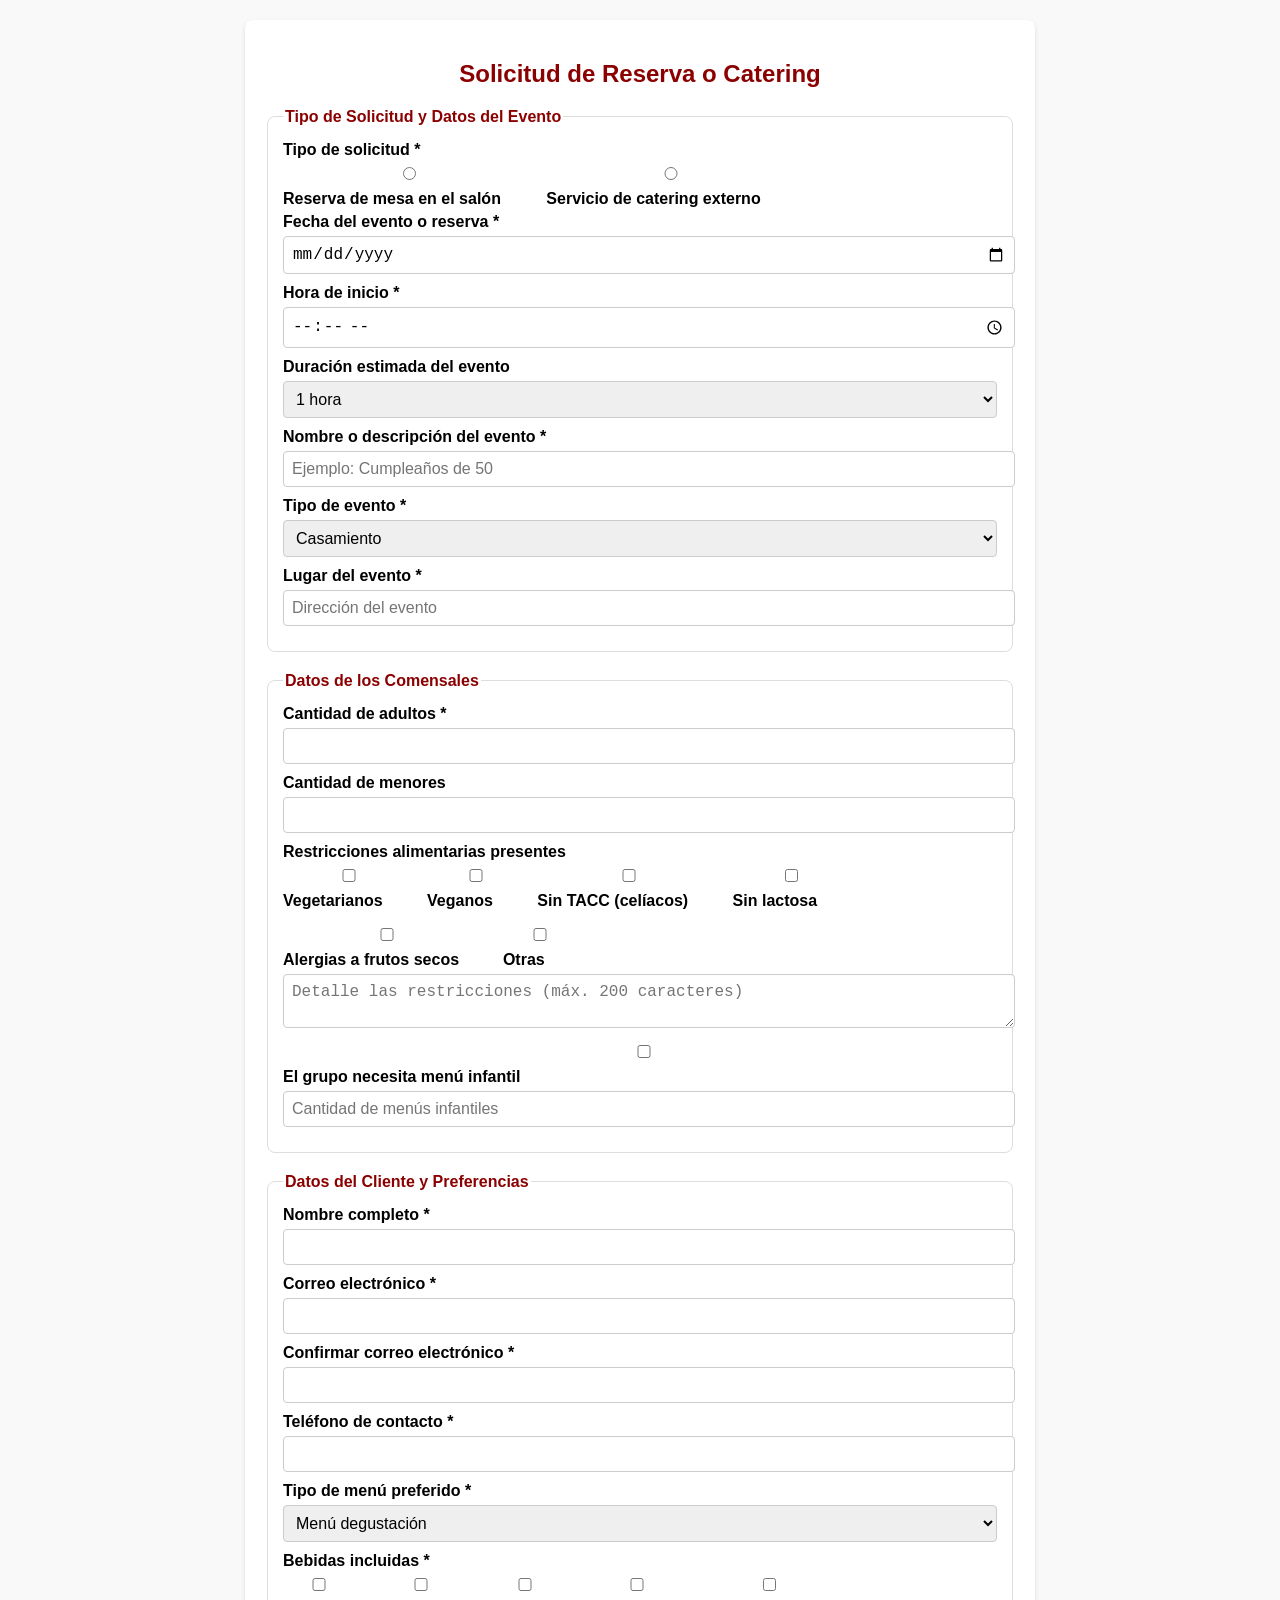
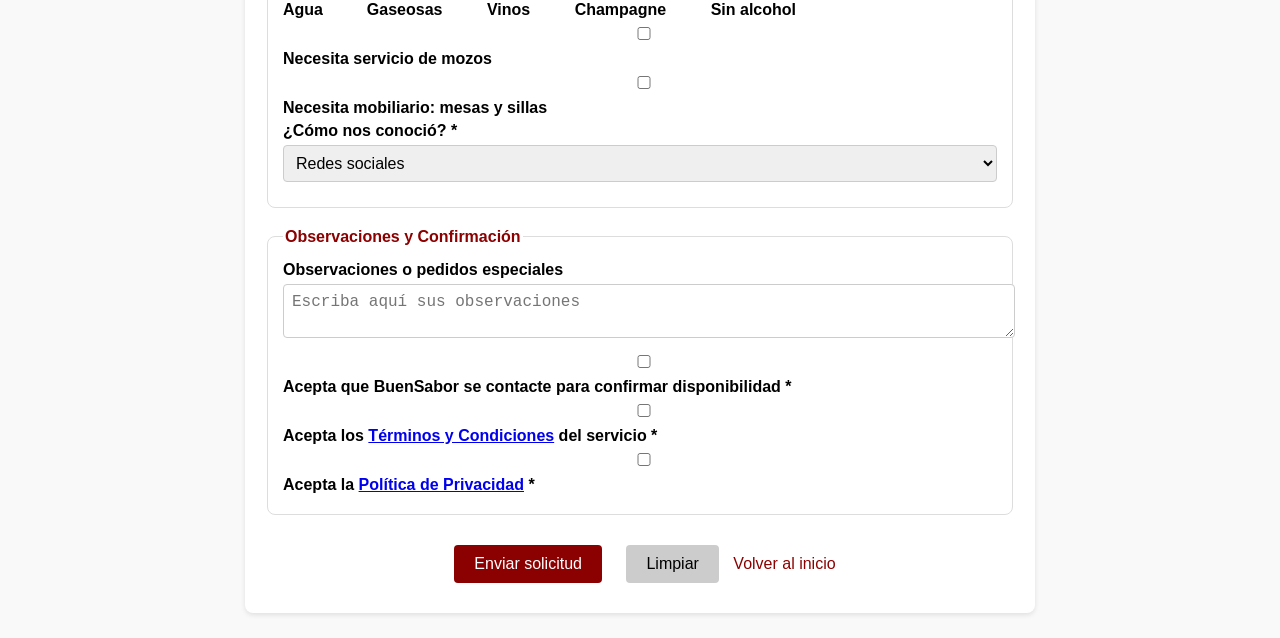
<file: solicitud.html>
<!DOCTYPE html>
<html lang="en">
<head>
    <meta charset="UTF-8">
    <meta name="viewport" content="width=device-width, initial-scale=1.0">
    <title>Solicitud de Reserva o Catering</title>
    <style>
        body {
            font-family: Arial, sans-serif;
            margin: 0;
            padding: 0;
            background-color: #f9f9f9;
        }
        form {
            max-width: 750px;
            margin: 20px auto;
            padding: 20px;
            background-color: #fff;
            border-radius: 8px;
            box-shadow: 0 2px 5px rgba(0, 0, 0, 0.1);
        }
        h2 {
            text-align: center;
            color: #8B0000;
        }
        fieldset {
            border: 1px solid #ddd;
            border-radius: 8px;
            margin-bottom: 20px;
            padding: 15px;
        }
        legend {
            font-weight: bold;
            color: #8B0000;
        }
        label {
            display: block;
            margin-bottom: 5px;
            font-weight: bold;
        }
        input, select, textarea {
            width: 100%;
            padding: 8px;
            margin-bottom: 10px;
            border: 1px solid #ccc;
            border-radius: 4px;
            font-size: 1rem;
        }
        input:focus, select:focus, textarea:focus {
            border-color: #FFD700;
            box-shadow: 0 0 5px rgba(255, 215, 0, 0.5);
            outline: none;
        }
        .campo-error {
            border-color: red;
        }
        .campo-ok {
            border-color: green;
        }
        .checkbox-group, .radio-group {
            display: flex;
            flex-wrap: wrap;
            gap: 10px;
        }
        .checkbox-group label, .radio-group label {
            display: inline-block;
            margin-right: 10px;
        }
        .actions {
            text-align: center;
        }
        .actions button {
            padding: 10px 20px;
            margin: 10px;
            border: none;
            border-radius: 4px;
            font-size: 1rem;
            cursor: pointer;
        }
        .actions .submit {
            background-color: #8B0000;
            color: #fff;
        }
        .actions .reset {
            background-color: #ccc;
            color: #000;
        }
        .actions a {
            display: inline-block;
            margin-top: 10px;
            text-decoration: none;
            color: #8B0000;
        }
        @media (max-width: 768px) {
            input, select, textarea {
                width: 100%;
            }
        }
    </style>
</head>
<body>
    <form>
        <h2>Solicitud de Reserva o Catering</h2>

        <!-- Sección A: Tipo de Solicitud y Datos del Evento -->
        <fieldset>
            <legend>Tipo de Solicitud y Datos del Evento</legend>
            <label>Tipo de solicitud *</label>
            <div class="radio-group">
                <label><input type="radio" name="tipo-solicitud" value="reserva" required> Reserva de mesa en el salón</label>
                <label><input type="radio" name="tipo-solicitud" value="catering" required> Servicio de catering externo</label>
            </div>
            <label for="fecha">Fecha del evento o reserva *</label>
            <input type="date" id="fecha" name="fecha" required>
            <label for="hora">Hora de inicio *</label>
            <input type="time" id="hora" name="hora" required>
            <label for="duracion">Duración estimada del evento</label>
            <select id="duracion" name="duracion">
                <option value="1">1 hora</option>
                <option value="2">2 horas</option>
                <option value="3">3 horas</option>
                <option value="4">4 horas o más</option>
            </select>
            <label for="descripcion-evento">Nombre o descripción del evento *</label>
            <input type="text" id="descripcion-evento" name="descripcion-evento" placeholder="Ejemplo: Cumpleaños de 50" required>
            <label for="tipo-evento">Tipo de evento *</label>
            <select id="tipo-evento" name="tipo-evento">
                <option value="casamiento">Casamiento</option>
                <option value="cumpleaños">Cumpleaños</option>
                <option value="corporativo">Evento corporativo</option>
                <option value="desayuno">Desayuno o coffee break</option>
                <option value="otro">Otro</option>
            </select>
            <label for="lugar-evento">Lugar del evento *</label>
            <input type="text" id="lugar-evento" name="lugar-evento" placeholder="Dirección del evento" required>
        </fieldset>

        <!-- Sección B: Datos de los Comensales -->
        <fieldset>
            <legend>Datos de los Comensales</legend>
            <label for="adultos">Cantidad de adultos *</label>
            <input type="number" id="adultos" name="adultos" min="1" max="200" required>
            <label for="menores">Cantidad de menores</label>
            <input type="number" id="menores" name="menores" min="0" max="50">
            <label>Restricciones alimentarias presentes</label>
            <div class="checkbox-group">
                <label><input type="checkbox" name="restricciones" value="vegetarianos"> Vegetarianos</label>
                <label><input type="checkbox" name="restricciones" value="veganos"> Veganos</label>
                <label><input type="checkbox" name="restricciones" value="sin-tacc"> Sin TACC (celíacos)</label>
                <label><input type="checkbox" name="restricciones" value="sin-lactosa"> Sin lactosa</label>
                <label><input type="checkbox" name="restricciones" value="alergias"> Alergias a frutos secos</label>
                <label><input type="checkbox" name="restricciones" value="otras"> Otras</label>
            </div>
            <textarea id="otras-restricciones" name="otras-restricciones" placeholder="Detalle las restricciones (máx. 200 caracteres)" maxlength="200"></textarea>
            <label><input type="checkbox" name="menu-infantil"> El grupo necesita menú infantil</label>
            <input type="number" id="cantidad-menu-infantil" name="cantidad-menu-infantil" placeholder="Cantidad de menús infantiles">
        </fieldset>

        <!-- Sección C: Datos del Cliente y Preferencias -->
        <fieldset>
            <legend>Datos del Cliente y Preferencias</legend>
            <label for="nombre">Nombre completo *</label>
            <input type="text" id="nombre" name="nombre" required>
            <label for="email">Correo electrónico *</label>
            <input type="email" id="email" name="email" required>
            <label for="confirmar-email">Confirmar correo electrónico *</label>
            <input type="email" id="confirmar-email" name="confirmar-email" required>
            <label for="telefono">Teléfono de contacto *</label>
            <input type="tel" id="telefono" name="telefono" required>
            <label for="menu-preferido">Tipo de menú preferido *</label>
            <select id="menu-preferido" name="menu-preferido">
                <option value="degustacion">Menú degustación</option>
                <option value="clasico">Menú clásico</option>
                <option value="infantil">Menú infantil predominante</option>
                <option value="definir">A definir con el chef</option>
            </select>
            <label>Bebidas incluidas *</label>
            <div class="checkbox-group">
                <label><input type="checkbox" name="bebidas" value="agua" required> Agua</label>
                <label><input type="checkbox" name="bebidas" value="gaseosas" required> Gaseosas</label>
                <label><input type="checkbox" name="bebidas" value="vinos" required> Vinos</label>
                <label><input type="checkbox" name="bebidas" value="champagne" required> Champagne</label>
                <label><input type="checkbox" name="bebidas" value="sin-alcohol" required> Sin alcohol</label>
            </div>
            <label><input type="checkbox" name="mozos"> Necesita servicio de mozos</label>
            <label><input type="checkbox" name="mobiliario"> Necesita mobiliario: mesas y sillas</label>
            <label for="conocio">¿Cómo nos conoció? *</label>
            <select id="conocio" name="conocio">
                <option value="redes">Redes sociales</option>
                <option value="recomendacion">Recomendación</option>
                <option value="busqueda">Búsqueda web</option>
                <option value="cliente">Fue cliente antes</option>
                <option value="otro">Otro</option>
            </select>
        </fieldset>

        <!-- Sección D: Observaciones y Confirmación -->
        <fieldset>
            <legend>Observaciones y Confirmación</legend>
            <label for="observaciones">Observaciones o pedidos especiales</label>
            <textarea id="observaciones" name="observaciones" maxlength="350" placeholder="Escriba aquí sus observaciones"></textarea>
            <label><input type="checkbox" name="contacto" required> Acepta que BuenSabor se contacte para confirmar disponibilidad *</label>
            <label><input type="checkbox" name="terminos" required> Acepta los <a href="#">Términos y Condiciones</a> del servicio *</label>
            <label><input type="checkbox" name="privacidad" required> Acepta la <a href="#">Política de Privacidad</a> *</label>
        </fieldset>

        <!-- Botones de acción -->
        <div class="actions">
            <button type="submit" class="submit">Enviar solicitud</button>
            <button type="reset" class="reset">Limpiar</button>
            <a href="index.html">Volver al inicio</a>
        </div>
    </form>
</body>
</html>
</file>
